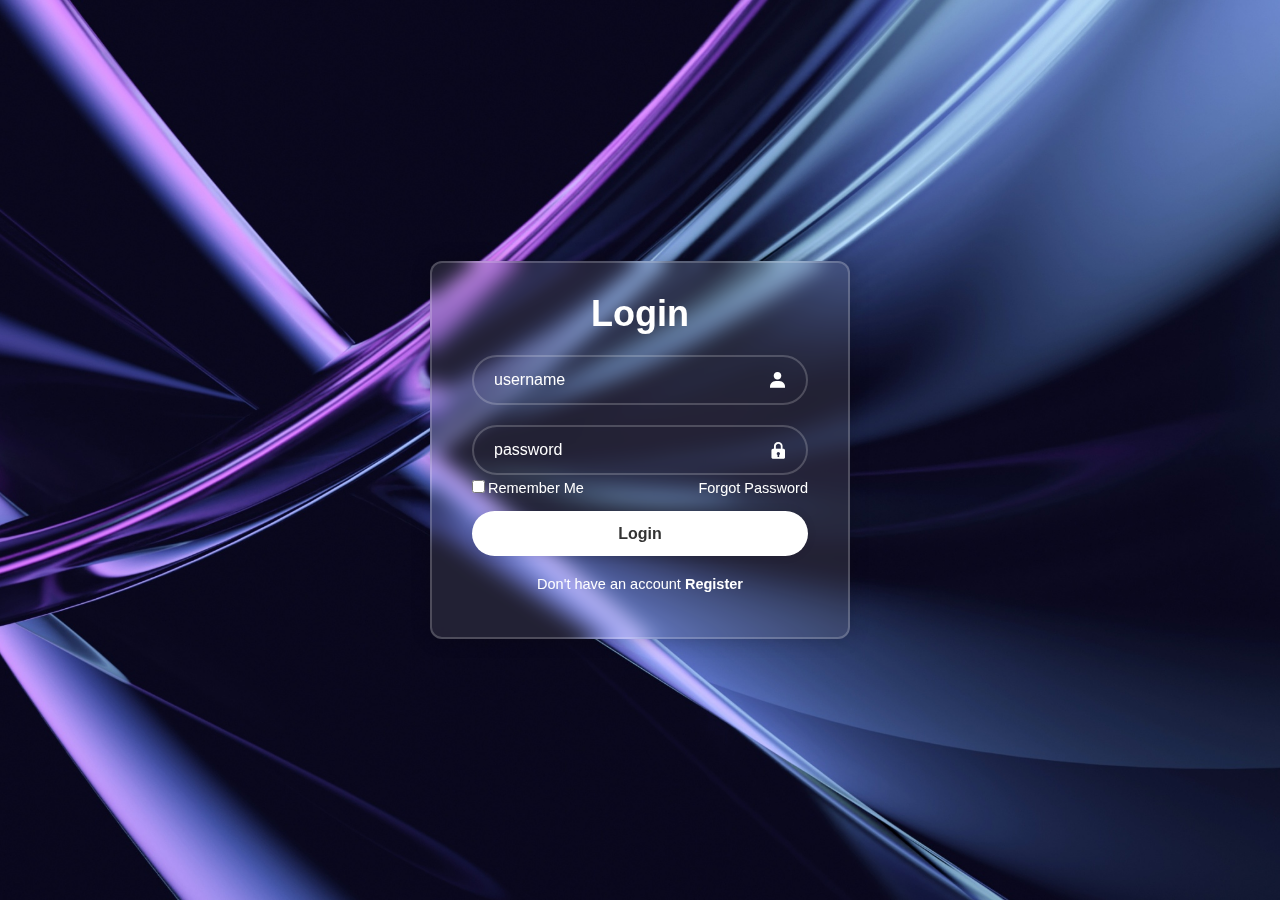
<file: index.html>
<!DOCTYPE html>
<html lang="en">
<head>
    <meta charset="UTF-8">
    <meta name="viewport" content="width=device-width, initial-scale=1.0">
    <title>Login Form</title>
    <link rel="stylesheet" href="styles.css">
    <link href='https://unpkg.com/boxicons@2.1.4/css/boxicons.min.css' rel='stylesheet'>
</head>
<body>
    <div class="wrapper">
        <form action="">
            <h1>Login</h1>
            <div class="input-box">
                <input type="text" placeholder="username" required>
                <i class='bx bxs-user'></i>
            </div>
            <div class="input-box">
                <input type="password" placeholder="password" required>
                <i class='bx bxs-lock'></i>
            </div>
            <div class="remember-forgot">
                <label><input type="checkbox">Remember Me</label>
                <a href="#">Forgot Password</a>
            </div>
            <button type="submit" class="btn">Login</button>
            <div class="register-link">
                <p>Don't have an account <a href="#">Register</a></p>
            </div>
        </form> 
    </div>
    <script src="java.js"></script>
</body>
</html>
</file>
<file: styles.css>
* {
    margin: 0;
    padding: 0;
    box-sizing: border-box;
    font-family: "Poppins", sans-serif;
}

body {
    display: flex;
    justify-content: center;
    align-items: center;
    min-height: 100vh;
    background: url(bgi.jpg) no-repeat center center/cover;
}

.wrapper {
    width: 100%;
    max-width: 420px;
    background: rgba(255, 255, 255, 0.1);
    border: 2px solid rgba(255, 255, 255, 0.2);
    backdrop-filter: blur(10px);
    color: white;
    border-radius: 12px;
    padding: 30px 40px;
    box-shadow: 0 0 20px rgba(0, 0, 0, 0.2);
    animation: fadeIn 1s ease-in-out;
}

@keyframes fadeIn {
    0% {
        opacity: 0;
        transform: translateY(-20px);
    }
    100% {
        opacity: 1;
        transform: translateY(0);
    }
}

.wrapper h1 {
    font-size: 36px;
    text-align: center;
    margin-bottom: 20px;
    animation: slideIn 0.8s ease-in-out;
}

@keyframes slideIn {
    0% {
        opacity: 0;
        transform: translateX(-30px);
    }
    100% {
        opacity: 1;
        transform: translateX(0);
    }
}

.wrapper .input-box {
    position: relative;
    width: 100%;
    height: 50px;
    margin: 20px 0;
}

.input-box input {
    width: 100%;
    height: 100%;
    background: transparent;
    border: none;
    outline: none;
    border: 2px solid rgba(255, 255, 255, 0.2);
    border-radius: 40px;
    font-size: 16px;
    color: white;
    padding: 20px 45px 20px 20px;
    transition: border-color 0.4s ease;
}

.input-box input::placeholder {
    color: white;
}

.input-box input:focus {
    border-color: white;
}

.input-box i {
    position: absolute;
    right: 20px;
    top: 50%;
    transform: translateY(-50%);
    font-size: 20px;
    color: white;
}

.wrapper .remember-forgot {
    display: flex;
    justify-content: space-between;
    font-size: 14.5px;
    margin: -15px 0 15px;
    animation: slideIn 0.8s ease-in-out;
}

.remember-forgot label input {
    accent-color: white;
    margin-right: 3px;
}

.remember-forgot a {
    color: white;
    text-decoration: none;
    transition: color 0.3s ease;
}

.remember-forgot a:hover {
    text-decoration: underline;
    color: #ccc;
}

.wrapper .btn {
    width: 100%;
    height: 45px;
    background: white;
    border: none;
    outline: none;
    border-radius: 40px;
    box-shadow: 0 0 10px rgba(0, 0, 0, 0.1);
    cursor: pointer;
    font-size: 16px;
    color: #333;
    font-weight: 600;
    transition: background-color 0.3s ease, box-shadow 0.3s ease;
    animation: fadeIn 1s ease-in-out;
}

.wrapper .btn:hover {
    background-color: #f2f2f2;
    box-shadow: 0 0 15px rgba(0, 0, 0, 0.2);
}

.wrapper .register-link {
    font-size: 14.5px;
    text-align: center;
    margin: 20px 0 15px;
    animation: slideIn 0.8s ease-in-out;
}

.register-link p a {
    color: white;
    text-decoration: none;
    font-weight: 600;
    transition: color 0.3s ease;
}

.register-link p a:hover {
    text-decoration: underline;
    color: #ccc;
}

/* Responsive Styles */
@media screen and (max-width: 768px) {
    .wrapper {
        padding: 20px 30px;
    }

    .wrapper h1 {
        font-size: 28px;
    }

    .input-box input {
        font-size: 14px;
        padding: 15px 40px 15px 15px;
    }

    .wrapper .btn {
        height: 40px;
        font-size: 14px;
    }
}

@media screen and (max-width: 480px) {
    .wrapper {
        padding: 15px 20px;
        border-radius: 10px;
    }

    .wrapper h1 {
        font-size: 24px;
    }

    .input-box {
        height: 45px;
        margin: 15px 0;
    }

    .input-box input {
        font-size: 14px;
        padding: 10px 35px 10px 15px;
    }

    .input-box i {
        font-size: 18px;
        right: 15px;
    }

    .wrapper .btn {
        height: 38px;
        font-size: 14px;
    }

    .wrapper .register-link {
        font-size: 13px;
        margin: 15px 0 10px;
    }

    .remember-forgot {
        font-size: 13px;
    }
}
</file>
